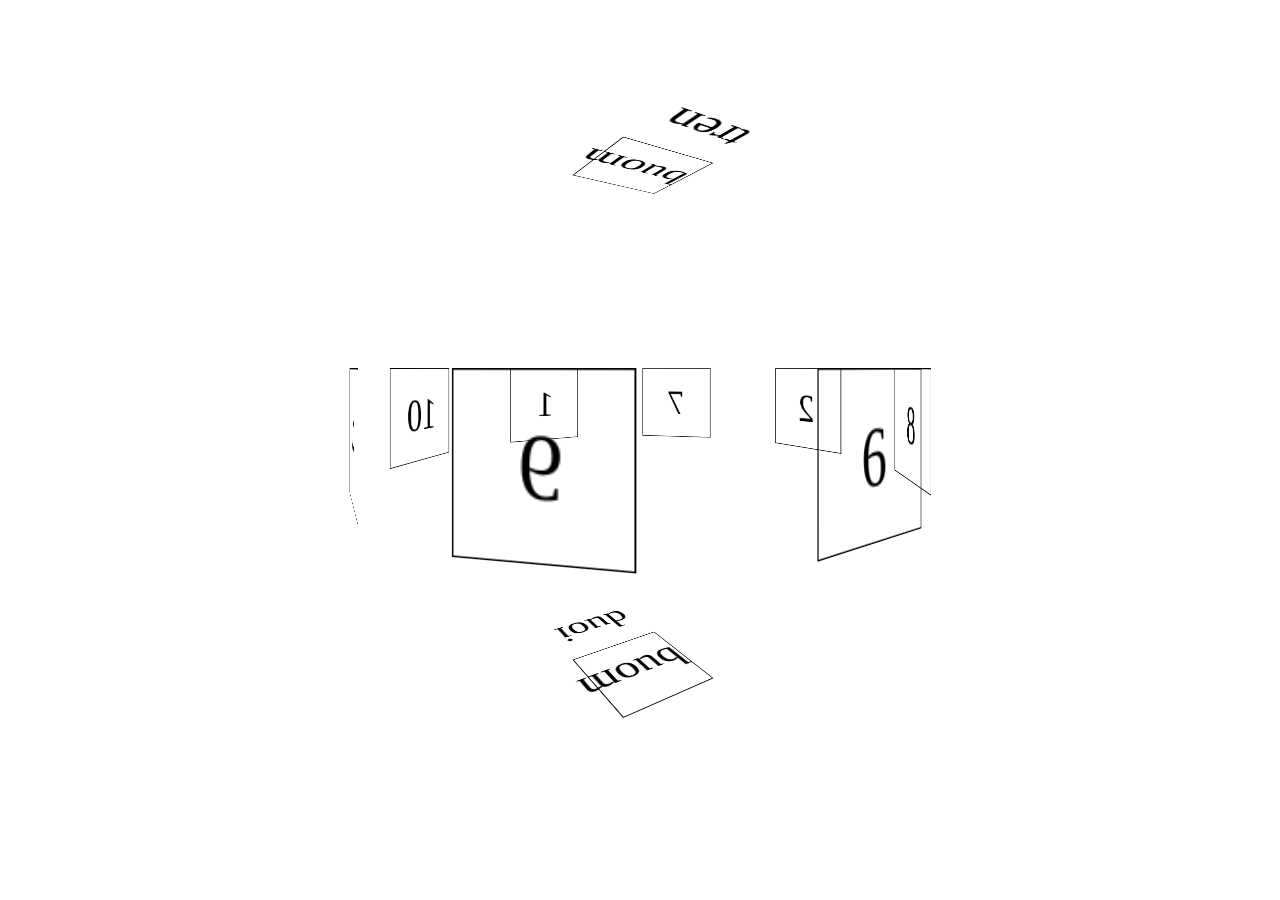
<file: rubik.html>
<!doctype html>
<html>

<head>
	<meta charset="utf-8">
	<title>Untitled Document</title>

</head>
<style>
	body {
		position: relative;
		padding-top: 40vh;

	}

	#sitemapball {
		transform: perspective(500px);
		transform-style: preserve-3d;
		position: absolute;
		left: 50%;
		background-color: black;
		/* transform: translate(50%, -50%); */
	}

	#sitemapball div {
		position: absolute;
		width: 100px;
		height: 100px;
		border: 1px solid black;
		/* padding-top: 10px; */
		line-height: 100px;
		/* transform: scale(-1, 1, 1); */
		text-align: center;
		font-size: 50px;
	}
</style>

<body>

	<div id="sitemapball">
		<div class="c3">buom duoi</div>
		<div class="c5">buom tren</div>

		<div class="c1">1</div>
		<div class="c2">2</div>
		<div class="c4">4</div>
		<div class="c6">6</div>
		<div class="c7">7</div>
		<div class="c8">8</div>
		<div class="c9">9</div>
		<div class="c10">10</div>

	</div>
</body>

<script src="js/jquery-1.11.3.min.js"></script>
<script src="GS/TweenMax.min.js"></script>

<script>
	$(document).ready(function () {
		var tl = new TimelineMax();


		$("#B div").each(function () {
			// var RC = Math.random() * 0xFFFFFF;
			// tl.set(this, { backgroundColor: RC });
		})
		// set to .2 , every thing => x = -50
		tl.to(".c1", .02, { x: -50, z: -250 });
		tl.to(".c2", .02, { x: 200 });
		tl.to(".c3", .02, { x: -50, y: 250 });
		tl.to(".c4", .02, { x: -300 });
		tl.to(".c5", .02, { x: -50, y: -250 });
		tl.to(".c6", .02, { x: -50, z: 250 });
		tl.to(".c7", .02, { z: -175, x: 125 });
		tl.to(".c8", .02, { z: 175, x: 125 });
		tl.to(".c9", .02, { z: 175, x: -225 });
		tl.to(".c10", .02, { z: -175, x: -225 });

		// set to .5, every rotationY to +180
		tl.to(".c1", .05, { rotationY: 180 });
		tl.to(".c2", .05, { rotationY: 90 });
		tl.to(".c3", .05, { rotationX: 90, rotationY: 180 });
		tl.to(".c4", .05, { rotationY: 270 });
		tl.to(".c5", .05, { rotationX: -90, rotationY: 180 });
		tl.to(".c7", .05, { rotationY: 135 });
		tl.to(".c8", .05, { rotationY: 225 });
		tl.to(".c9", .05, { rotationY: 135 });
		tl.to(".c10", .05, { rotationY: 225 });

		var num = 90;
		setInterval(function () {
			// set to 10 and 10000
			num = num + 10;
			tl.to("#sitemapball", 0.2, { rotationY: num, tranformOrigin: "center" });
			console.log(num);
		}, 200)

	})
</script>

</html>
</file>
